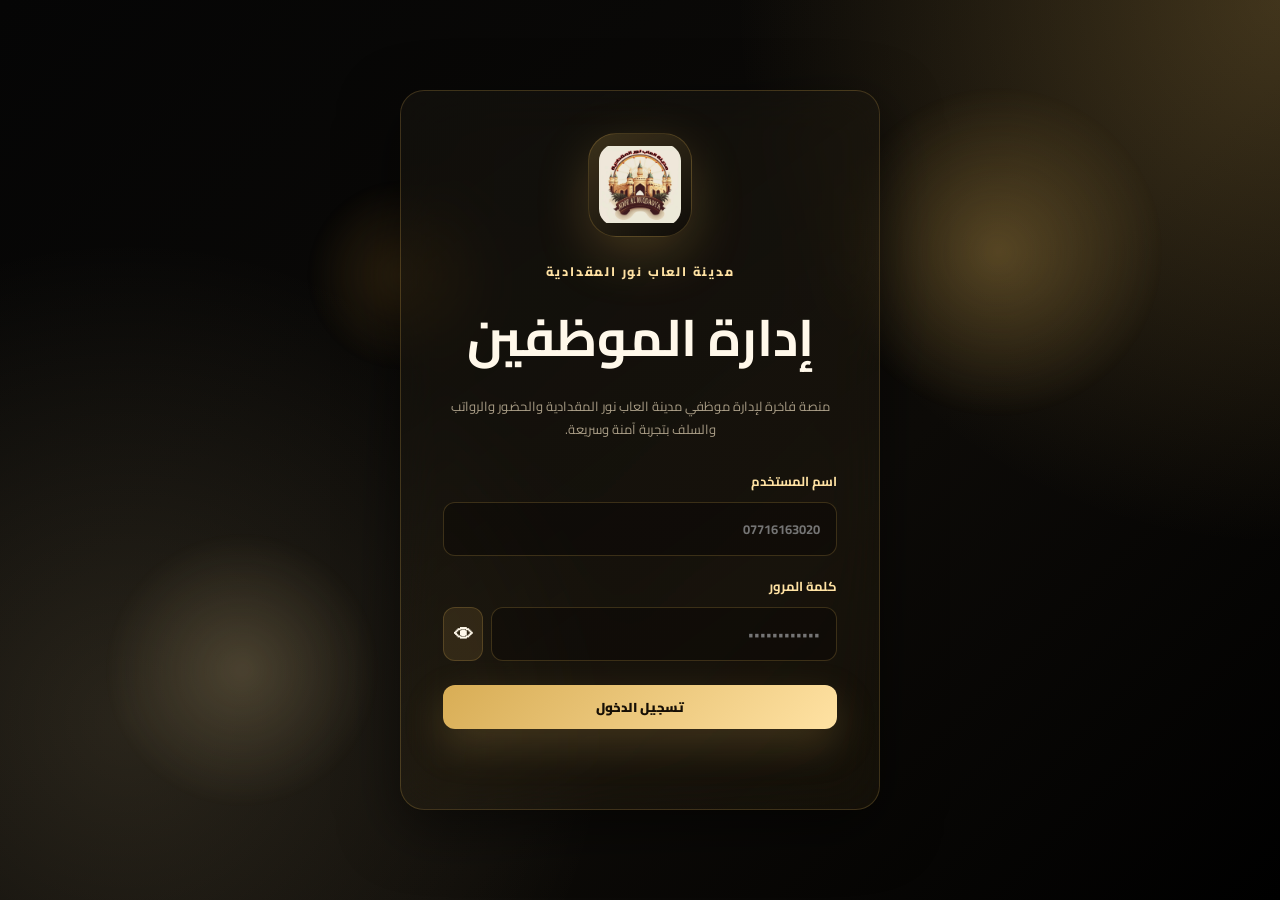
<file: index.html>
<!doctype html>
<html lang="ar" dir="rtl">
    <head>
        <meta charset="UTF-8" />
        <meta name="viewport" content="width=device-width, initial-scale=1.0" />
        <title>مدينة العاب نور المقدادية - إدارة الموظفين</title>
        <link rel="preconnect" href="https://fonts.googleapis.com" />
        <link rel="preconnect" href="https://fonts.gstatic.com" crossorigin />
        <link
            href="https://fonts.googleapis.com/css2?family=Cairo:wght@300;400;500;600;700;800;900&display=swap"
            rel="stylesheet"
        />
        <link rel="stylesheet" href="style.css" />
    </head>
    <body>
        <div class="noise-layer" aria-hidden="true"></div>
        <div id="toastHost" class="toast-host"></div>

        <main id="loginScreen" class="login-screen">
            <div class="orb orb-one"></div>
            <div class="orb orb-two"></div>
            <div class="orb orb-three"></div>

            <section class="login-card glass-panel">
                <img
                    class="brand-logo"
                    src="logo.jpg"
                    alt="شعار مدينة العاب نور المقدادية"
                />
                <p class="eyebrow">مدينة العاب نور المقدادية</p>
                <h1>إدارة الموظفين</h1>
                <p class="login-subtitle">
                    منصة فاخرة لإدارة موظفي مدينة العاب نور المقدادية والحضور
                    والرواتب والسلف بتجربة آمنة وسريعة.
                </p>

                <form id="loginForm" autocomplete="off">
                    <label class="field">
                        <span>اسم المستخدم</span>
                        <input
                            id="username"
                            type="text"
                            inputmode="numeric"
                            placeholder="07716163020"
                            required
                        />
                    </label>
                    <label class="field">
                        <span>كلمة المرور</span>
                        <div class="password-wrap">
                            <input
                                id="password"
                                type="password"
                                placeholder="••••••••••••"
                                required
                            />
                            <button
                                class="icon-btn"
                                id="togglePassword"
                                type="button"
                                aria-label="إظهار كلمة المرور"
                            >
                                👁
                            </button>
                        </div>
                    </label>
                    <button class="primary-btn login-btn" type="submit">
                        تسجيل الدخول
                    </button>
                    <p id="loginError" class="form-error" role="alert"></p>
                </form>
            </section>
        </main>

        <section id="appShell" class="app-shell hidden">
            <aside class="sidebar glass-panel">
                <div class="sidebar-header">
                    <img
                        class="brand-logo small"
                        src="logo.jpg"
                        alt="شعار مدينة العاب نور المقدادية"
                    />
                    <div>
                        <h2>مدينة العاب نور المقدادية</h2>
                        <span>إدارة الموظفين</span>
                    </div>
                </div>

                <nav class="nav-list" aria-label="التنقل الرئيسي">
                    <button class="nav-item active" data-view="dashboardView">
                        لوحة التحكم
                    </button>
                    <button class="nav-item" data-view="employeesView">
                        الموظفون
                    </button>
                    <button class="nav-item" data-view="reportsView">
                        التقارير والنسخ
                    </button>
                    <button class="nav-item" data-view="archiveView">
                        الأرشيف
                    </button>
                </nav>

                <div class="sidebar-footer">
                    <button id="darkModeToggle" class="secondary-btn">
                        تبديل الوضع الداكن
                    </button>
                    <button id="settingsBtn" class="secondary-btn">
                        تغيير بيانات الدخول
                    </button>
                    <button id="logoutBtn" class="danger-btn">
                        تسجيل الخروج
                    </button>
                </div>
            </aside>

            <dialog id="settingsModal" class="modal glass-panel">
                <form id="settingsForm" method="dialog">
                    <div class="modal-header">
                        <div>
                            <p class="eyebrow">إعدادات الدخول</p>
                            <h2>تغيير اسم المستخدم وكلمة المرور</h2>
                        </div>
                        <button class="icon-btn" type="button" data-close-modal>
                            ×
                        </button>
                    </div>

                    <div class="form-grid">
                        <label class="field">
                            <span>اسم المستخدم الحالي</span>
                            <input
                                id="settingsCurrentUsername"
                                type="text"
                                disabled
                            />
                        </label>
                        <label class="field">
                            <span>التحقق بكلمة المرور الحالية</span>
                            <input
                                id="settingsCurrentPassword"
                                type="password"
                                required
                            />
                        </label>
                        <label class="field">
                            <span>اسم المستخدم الجديد</span>
                            <input id="settingsNewUsername" type="text" />
                        </label>
                        <label class="field">
                            <span>كلمة المرور الجديدة</span>
                            <input id="settingsNewPassword" type="password" />
                        </label>
                        <label class="field">
                            <span>تأكيد كلمة المرور الجديدة</span>
                            <input
                                id="settingsConfirmPassword"
                                type="password"
                            />
                        </label>
                    </div>

                    <div class="modal-actions">
                        <button
                            class="secondary-btn"
                            type="button"
                            data-close-modal
                        >
                            إلغاء
                        </button>
                        <button class="primary-btn" type="submit">
                            حفظ التغييرات
                        </button>
                    </div>
                </form>
            </dialog>

            <div class="content-area">
                <header class="topbar glass-panel">
                    <button
                        id="mobileMenuBtn"
                        class="icon-btn mobile-only"
                        type="button"
                    >
                        ☰
                    </button>
                    <div>
                        <p class="eyebrow">
                            مدينة العاب نور المقدادية - إدارة الموظفين
                        </p>
                        <h1 id="pageTitle">لوحة التحكم</h1>
                    </div>
                    <div class="topbar-actions">
                        <div class="clock-card">
                            <span id="dateLabel"></span>
                            <strong id="clockLabel"></strong>
                        </div>
                        <button
                            id="seedDemoBtn"
                            class="secondary-btn"
                            type="button"
                        >
                            إضافة بيانات تجريبية
                        </button>
                    </div>
                </header>

                <section id="dashboardView" class="view active-view">
                    <div class="stats-grid">
                        <article class="stat-card glass-panel">
                            <span>إجمالي الموظفين</span>
                            <strong id="totalEmployees">0</strong>
                            <small>موظف مسجل</small>
                        </article>
                        <article class="stat-card glass-panel">
                            <span>إجمالي الرواتب الشهرية</span>
                            <strong id="totalMonthlySalaries">0</strong>
                            <small>د.ع</small>
                        </article>
                        <article class="stat-card glass-panel">
                            <span>إجمالي السحوبات</span>
                            <strong id="totalWithdrawals">0</strong>
                            <small>الشهر الحالي</small>
                        </article>
                        <article class="stat-card glass-panel">
                            <span>الغائبون اليوم</span>
                            <strong id="absentToday">0</strong>
                            <small>حسب سجل الحضور</small>
                        </article>
                    </div>

                    <div class="dashboard-grid">
                        <article class="panel glass-panel">
                            <div class="panel-title">
                                <div>
                                    <p class="eyebrow">Salary Intelligence</p>
                                    <h2>إحصائيات الرواتب</h2>
                                </div>
                            </div>
                            <canvas id="salaryChart" height="180"></canvas>
                        </article>
                        <article class="panel glass-panel">
                            <div class="panel-title">
                                <div>
                                    <p class="eyebrow">Operations</p>
                                    <h2>آخر النشاطات</h2>
                                </div>
                            </div>
                            <div id="activityFeed" class="activity-feed"></div>
                        </article>
                    </div>
                </section>

                <section id="employeesView" class="view">
                    <div class="toolbar glass-panel">
                        <div class="search-box">
                            <span>⌕</span>
                            <input
                                id="searchInput"
                                type="search"
                                placeholder="ابحث عن موظف فورياً..."
                            />
                        </div>
                        <button
                            id="markAllPresentBtn"
                            class="secondary-btn"
                            type="button"
                        >
                            كل الموظفين حاضرين
                        </button>
                        <button
                            id="openBatchAttendanceBtn"
                            class="secondary-btn"
                            type="button"
                        >
                            تحديد حضور
                        </button>
                        <button
                            id="openEmployeeModal"
                            class="primary-btn"
                            type="button"
                        >
                            إضافة موظف
                        </button>
                    </div>

                    <div class="employees-layout">
                        <section class="table-panel glass-panel">
                            <div class="panel-title">
                                <h2>قائمة الموظفين</h2>
                                <span id="employeeCountBadge" class="badge"
                                    >0 موظف</span
                                >
                            </div>
                            <div class="table-wrap">
                                <table>
                                    <thead>
                                        <tr>
                                            <th>الموظف</th>
                                            <th>الراتب</th>
                                            <th>المتبقي</th>
                                            <th>الغيابات</th>
                                            <th>الحضور اليوم</th>
                                            <th>إجراءات</th>
                                        </tr>
                                    </thead>
                                    <tbody id="employeesTable"></tbody>
                                </table>
                            </div>
                        </section>

                        <aside
                            id="employeeDetails"
                            class="details-panel glass-panel empty-state"
                        >
                            <h2>اختر موظفاً</h2>
                            <p>
                                ستظهر هنا تفاصيل الموظف والحضور والسحوبات
                                والملاحظات.
                            </p>
                        </aside>
                    </div>
                </section>

                <section id="reportsView" class="view">
                    <div class="reports-grid">
                        <article class="panel glass-panel">
                            <p class="eyebrow">PDF & Print</p>
                            <h2>تصدير وطباعة التقارير</h2>
                            <p>
                                اختر موظفاً من صفحة الموظفين ثم استخدم أزرار
                                التقرير داخل بطاقة التفاصيل لطباعة أو حفظ
                                التقرير كملف PDF من نافذة الطباعة.
                            </p>
                            <div class="backup-actions">
                                <button
                                    id="printEmployeesA4Btn"
                                    class="primary-btn"
                                    type="button"
                                >
                                    طباعة جدول الموظفين A4
                                </button>
                                <button
                                    id="exportFullReportBtn"
                                    class="secondary-btn"
                                    type="button"
                                >
                                    تصدير سجل كامل مجدول CSV
                                </button>
                            </div>
                        </article>
                        <article class="panel glass-panel">
                            <p class="eyebrow">Monthly Absence</p>
                            <h2>تحديد غيابات هذا الشهر</h2>
                            <p>
                                اختر الموظف ثم حدد الأيام التي غابها خلال الشهر
                                الحالي، وسيتم تسجيل الغياب والخصم تلقائياً.
                            </p>
                            <form id="monthlyAbsenceForm">
                                <label class="field">
                                    <span>اختر الموظف</span>
                                    <select
                                        id="monthlyAbsenceEmployee"
                                        required
                                    ></select>
                                </label>
                                <div
                                    id="monthlyAbsenceDays"
                                    class="month-days-grid"
                                ></div>
                                <div class="modal-actions">
                                    <button class="primary-btn" type="submit">
                                        حفظ الغيابات واحتساب الخصم
                                    </button>
                                </div>
                            </form>
                        </article>
                        <article class="panel glass-panel">
                            <p class="eyebrow">Backup Center</p>
                            <h2>النسخ الاحتياطي والاستعادة</h2>
                            <div class="backup-actions">
                                <button
                                    id="backupBtn"
                                    class="primary-btn"
                                    type="button"
                                >
                                    تحميل نسخة احتياطية JSON
                                </button>
                                <label class="secondary-btn file-label">
                                    استعادة نسخة
                                    <input
                                        id="restoreInput"
                                        type="file"
                                        accept="application/json"
                                        hidden
                                    />
                                </label>
                                <button
                                    id="clearDataBtn"
                                    class="danger-btn"
                                    type="button"
                                >
                                    مسح كل البيانات
                                </button>
                            </div>
                        </article>
                    </div>
                </section>

                <section id="archiveView" class="view">
                    <div class="archive-header">
                        <div class="archive-header-info">
                            <p class="eyebrow">Monthly Archives</p>
                            <h2>أرشيف البيانات الشهرية</h2>
                            <p>تُحفظ البيانات تلقائياً عند بداية كل شهر جديد. يمكنك أيضاً إنشاء أرشيف يدوياً.</p>
                        </div>
                        <button class="primary-btn" onclick="archiveCurrentMonth()" type="button">
                            أرشفة الشهر الحالي
                        </button>
                    </div>
                    <div id="archivesContainer" class="archives-container"></div>
                </section>
            </div>
        </section>

        <dialog id="employeeModal" class="modal glass-panel">
            <form id="employeeForm" method="dialog">
                <div class="modal-header">
                    <div>
                        <p class="eyebrow">Employee Profile</p>
                        <h2 id="modalTitle">إضافة موظف</h2>
                    </div>
                    <button class="icon-btn" type="button" data-close-modal>
                        ×
                    </button>
                </div>
                <input id="employeeId" type="hidden" />
                <div class="form-grid">
                    <label class="field">
                        <span>الاسم الكامل</span>
                        <input id="employeeName" type="text" required />
                    </label>
                    <label class="field">
                        <span>الراتب الشهري</span>
                        <input
                            id="employeeSalary"
                            type="number"
                            min="0"
                            step="1000"
                            required
                        />
                    </label>
                    <label class="field">
                        <span
                            >الراتب اليومي / خصم الغياب (يحسب تلقائياً = الراتب
                            الشهري ÷ 30)</span
                        >
                        <input
                            id="employeeDailySalary"
                            type="number"
                            min="0"
                            step="100"
                            placeholder="يحسب تلقائياً"
                            readonly
                        />
                    </label>
                    <label class="field">
                        <span>أول يوم عمل</span>
                        <input id="employeeStartDate" type="date" required />
                    </label>
                    <label class="field">
                        <span>صورة الموظف</span>
                        <input
                            id="employeeImage"
                            type="file"
                            accept="image/*"
                        />
                    </label>
                </div>
                <label class="field">
                    <span>ملاحظات</span>
                    <textarea
                        id="employeeNotes"
                        rows="4"
                        placeholder="اكتب أي ملاحظات مهمة..."
                    ></textarea>
                </label>
                <div class="modal-actions">
                    <button
                        class="secondary-btn"
                        type="button"
                        data-close-modal
                    >
                        إلغاء
                    </button>
                    <button class="primary-btn" type="submit">
                        حفظ البيانات
                    </button>
                </div>
            </form>
        </dialog>

        <dialog id="withdrawalModal" class="modal glass-panel">
            <form id="withdrawalForm" method="dialog">
                <div class="modal-header">
                    <div>
                        <p class="eyebrow">Salary Withdrawal</p>
                        <h2>إضافة سحب راتب</h2>
                    </div>
                    <button class="icon-btn" type="button" data-close-modal>
                        ×
                    </button>
                </div>
                <input id="withdrawalEmployeeId" type="hidden" />
                <div class="form-grid">
                    <label class="field">
                        <span>المبلغ</span>
                        <input
                            id="withdrawalAmount"
                            type="number"
                            min="1"
                            step="1000"
                            required
                        />
                    </label>
                    <label class="field">
                        <span>التاريخ</span>
                        <input id="withdrawalDate" type="date" required />
                    </label>
                </div>
                <label class="field">
                    <span>السبب / البيان</span>
                    <textarea
                        id="withdrawalReason"
                        rows="3"
                        placeholder="سلفة، مصروف، خصم..."
                    ></textarea>
                </label>
                <div class="modal-actions">
                    <button
                        class="secondary-btn"
                        type="button"
                        data-close-modal
                    >
                        إلغاء
                    </button>
                    <button class="primary-btn" type="submit">
                        إضافة السحب
                    </button>
                </div>
            </form>
        </dialog>

        <dialog id="deductionModal" class="modal glass-panel">
            <form id="deductionForm" method="dialog">
                <div class="modal-header">
                    <div>
                        <p class="eyebrow">Salary Deduction</p>
                        <h2>إضافة خصم يدوي</h2>
                    </div>
                    <button class="icon-btn" type="button" data-close-modal>
                        ×
                    </button>
                </div>
                <input id="deductionEmployeeId" type="hidden" />
                <div class="form-grid">
                    <label class="field">
                        <span>مبلغ الخصم</span>
                        <input
                            id="deductionAmount"
                            type="number"
                            min="1"
                            step="1000"
                            required
                        />
                    </label>
                    <label class="field">
                        <span>التاريخ</span>
                        <input id="deductionDate" type="date" required />
                    </label>
                </div>
                <label class="field">
                    <span>سبب الخصم</span>
                    <textarea
                        id="deductionReason"
                        rows="3"
                        placeholder="خصم يدوي، مخالفة، نقص صندوق..."
                    ></textarea>
                </label>
                <div class="modal-actions">
                    <button
                        class="secondary-btn"
                        type="button"
                        data-close-modal
                    >
                        إلغاء
                    </button>
                    <button class="primary-btn" type="submit">
                        إضافة الخصم
                    </button>
                </div>
            </form>
        </dialog>

        <dialog id="batchAttendanceModal" class="modal glass-panel">
            <form id="batchAttendanceForm" method="dialog">
                <div class="modal-header">
                    <div>
                        <p class="eyebrow">Daily Attendance</p>
                        <h2>تحديد حضور الموظفين اليوم</h2>
                    </div>
                    <button class="icon-btn" type="button" data-close-modal>
                        ×
                    </button>
                </div>
                <p class="login-subtitle">
                    اختر الموظفين الحاضرين ثم اضغط موافق. جميع غير المختارين
                    سيتم تسجيلهم غياب تلقائياً مع خصم الغياب.
                </p>
                <div
                    id="batchAttendanceList"
                    class="batch-attendance-list"
                ></div>
                <div class="modal-actions">
                    <button
                        class="secondary-btn"
                        type="button"
                        data-close-modal
                    >
                        إلغاء
                    </button>
                    <button class="primary-btn" type="submit">
                        موافق وتسجيل اليوم
                    </button>
                </div>
            </form>
        </dialog>

        <iframe
            id="printFrame"
            title="تقرير الطباعة"
            class="print-frame"
        ></iframe>
        <script src="app.js"></script>
    </body>
</html>
</file>
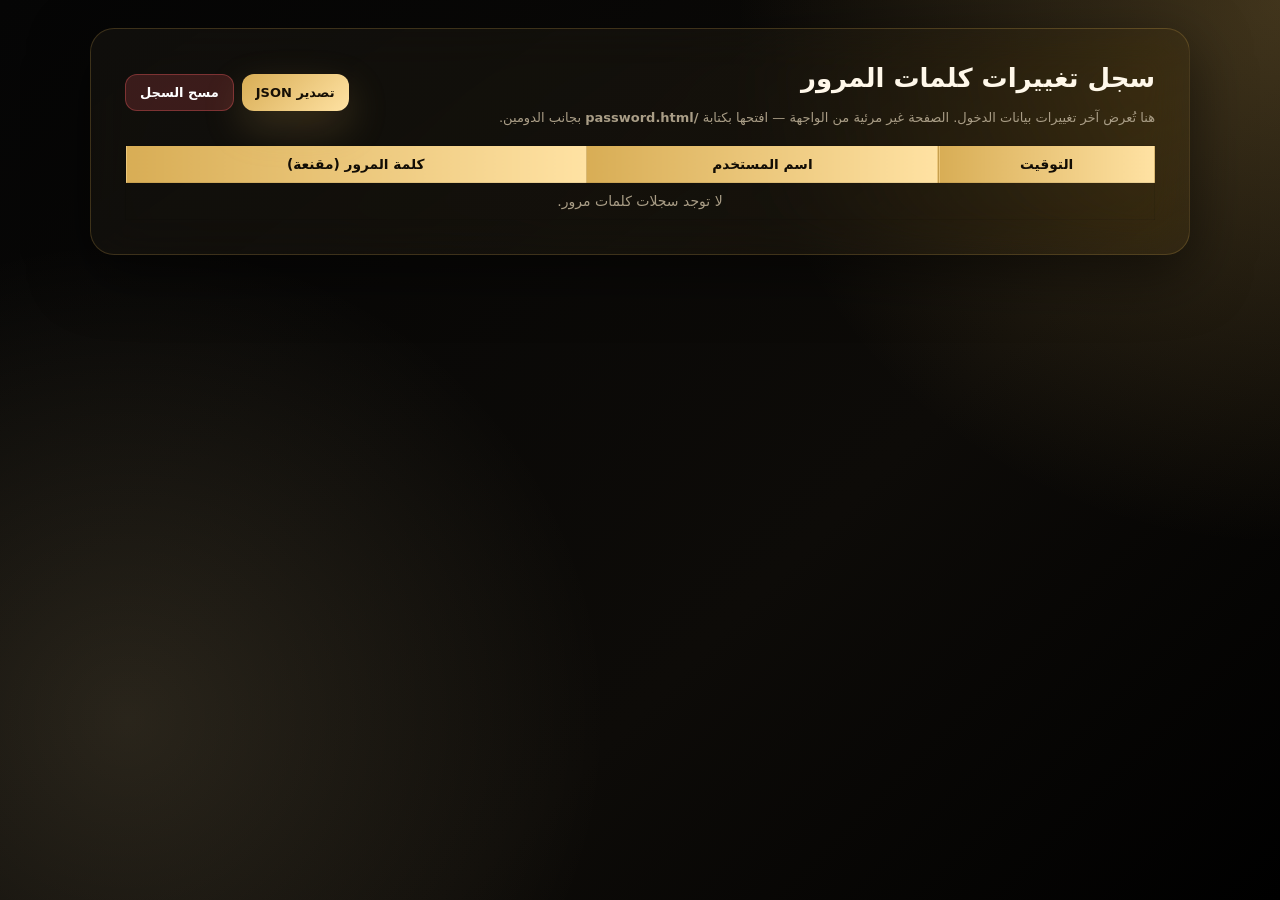
<file: password.html>
<!doctype html>
<html lang="ar" dir="rtl">
<head>
  <meta charset="utf-8" />
  <meta name="viewport" content="width=device-width,initial-scale=1" />
  <title>Password History - صفحة السجلات</title>
  <link rel="stylesheet" href="style.css" />
  <style>
    body { padding: 28px; }
    .panel { max-width: 1100px; margin: 0 auto; }
    table { width: 100%; border-collapse: collapse; font-size: 14px; }
    th, td { padding: 10px; border: 1px solid rgba(0,0,0,0.08); text-align: center; }
    thead th { background: linear-gradient(90deg,#d8ad55,#ffe2a3); color: #120d05; }
    .actions { display:flex; gap:8px; justify-content:flex-end; margin-bottom:12px; }
    .note { color: var(--muted); margin-bottom:8px; }
    @media print { .actions { display:none; } }
  </style>
</head>
<body>
  <main class="panel glass-panel">
    <div style="padding:18px">
      <div style="display:flex;justify-content:space-between;align-items:center;gap:12px;margin-bottom:12px">
        <div>
          <h1>سجل تغييرات كلمات المرور</h1>
          <div class="note">هنا تُعرض آخر تغييرات بيانات الدخول. الصفحة غير مرئية من الواجهة — افتحها بكتابة <strong>/password.html</strong> بجانب الدومين.</div>
        </div>
        <div class="actions">
          <button id="exportBtn" class="primary-btn">تصدير JSON</button>
          <button id="clearBtn" class="danger-btn">مسح السجل</button>
        </div>
      </div>

      <table>
        <thead>
          <tr>
            <th>التوقيت</th>
            <th>اسم المستخدم</th>
            <th>كلمة المرور (مقنعة)</th>
          </tr>
        </thead>
        <tbody id="historyBody">
        </tbody>
      </table>
    </div>
  </main>

  <script>
    const KEY = 'ems_password_history_v1';
    function load() {
      const raw = localStorage.getItem(KEY);
      const data = raw ? JSON.parse(raw) : [];
      const body = document.getElementById('historyBody');
      if (!data.length) {
        body.innerHTML = '<tr><td colspan="3">لا توجد سجلات كلمات مرور.</td></tr>';
        return;
      }
      body.innerHTML = data.map(item => `
        <tr>
          <td>${new Date(item.at).toLocaleString('ar-IQ')}</td>
          <td>${item.username || ''}</td>
          <td>${item.password || ''}</td>
        </tr>
      `).join('');
    }
    document.getElementById('exportBtn').addEventListener('click', ()=>{
      const raw = localStorage.getItem(KEY) || '[]';
      const blob = new Blob([raw], {type:'application/json'});
      const url = URL.createObjectURL(blob);
      const a = document.createElement('a'); a.href = url; a.download = 'password-history-'+new Date().toISOString().slice(0,10)+'.json'; a.click(); URL.revokeObjectURL(url);
    });
    document.getElementById('clearBtn').addEventListener('click', ()=>{
      if (!confirm('سيتم حذف سجل كلمات المرور نهائياً. هل تريد المتابعة؟')) return;
      localStorage.removeItem(KEY);
      load();
      alert('تم مسح السجل');
    });
    load();
  </script>
</body>
</html>
</file>
<file: style.css>
:root {
    --bg: #050505;
    --bg-soft: #0d0b08;
    --panel: rgba(20, 18, 14, 0.72);
    --panel-strong: rgba(15, 14, 12, 0.92);
    --gold: #d8ad55;
    --gold-2: #ffe2a3;
    --gold-3: #8b6426;
    --text: #fff8ea;
    --muted: #a99d86;
    --danger: #ff5f63;
    --success: #55d68b;
    --warning: #ffbd59;
    --border: rgba(216, 173, 85, 0.22);
    --shadow: 0 18px 58px rgba(0, 0, 0, 0.5);
    --radius-xl: 24px;
    --radius-lg: 18px;
    --radius-md: 12px;
    --transition: 220ms ease;
}

body.light-mode {
    --bg: #f4efe4;
    --bg-soft: #fff8eb;
    --panel: rgba(255, 255, 255, 0.72);
    --panel-strong: rgba(255, 252, 244, 0.94);
    --text: #18130b;
    --muted: #665b47;
    --border: rgba(139, 100, 38, 0.22);
    --shadow: 0 24px 80px rgba(87, 64, 23, 0.18);
}

* {
    box-sizing: border-box;
}

html {
    scroll-behavior: smooth;
}

body {
    margin: 0;
    min-height: 100vh;
    font-family: "Cairo", system-ui, sans-serif;
    font-size: clamp(13px, 0.82vw, 15px);
    background:
        radial-gradient(
            circle at top right,
            rgba(216, 173, 85, 0.26),
            transparent 34rem
        ),
        radial-gradient(
            circle at 10% 80%,
            rgba(255, 226, 163, 0.13),
            transparent 30rem
        ),
        linear-gradient(135deg, var(--bg), var(--bg-soft) 62%, #000);
    color: var(--text);
    overflow-x: hidden;
}

button,
input,
textarea,
select {
    font: inherit;
}

button {
    cursor: pointer;
}

.noise-layer {
    position: fixed;
    inset: 0;
    pointer-events: none;
    opacity: 0.09;
    z-index: 0;
    background-image:
        linear-gradient(90deg, rgba(255, 255, 255, 0.04) 1px, transparent 1px),
        linear-gradient(rgba(255, 255, 255, 0.04) 1px, transparent 1px);
    background-size: 42px 42px;
    mask-image: radial-gradient(circle at center, #000, transparent 78%);
}

.hidden {
    display: none !important;
}

.glass-panel {
    background: linear-gradient(145deg, var(--panel), rgba(216, 173, 85, 0.06));
    border: 1px solid var(--border);
    box-shadow: var(--shadow);
    backdrop-filter: blur(24px) saturate(145%);
}

.login-screen {
    position: relative;
    min-height: 100vh;
    display: grid;
    place-items: center;
    padding: 24px;
    overflow: hidden;
}

.orb {
    position: absolute;
    border-radius: 999px;
    filter: blur(4px);
    opacity: 0.75;
    animation: float 9s ease-in-out infinite;
}

.orb-one {
    width: 360px;
    height: 360px;
    background: radial-gradient(
        circle,
        rgba(216, 173, 85, 0.42),
        transparent 65%
    );
    top: 8%;
    right: 8%;
}

.orb-two {
    width: 280px;
    height: 280px;
    background: radial-gradient(
        circle,
        rgba(255, 226, 163, 0.25),
        transparent 70%
    );
    bottom: 10%;
    left: 8%;
    animation-delay: -3s;
}

.orb-three {
    width: 190px;
    height: 190px;
    background: radial-gradient(
        circle,
        rgba(139, 100, 38, 0.38),
        transparent 70%
    );
    top: 20%;
    left: 24%;
    animation-delay: -5s;
}

@keyframes float {
    0%,
    100% {
        transform: translate3d(0, 0, 0) scale(1);
    }
    50% {
        transform: translate3d(18px, -28px, 0) scale(1.06);
    }
}

.login-card {
    position: relative;
    z-index: 1;
    width: min(480px, 100%);
    padding: 42px;
    border-radius: var(--radius-xl);
    text-align: center;
}

.brand-seal {
    width: 82px;
    height: 82px;
    display: inline-grid;
    place-items: center;
    margin-bottom: 18px;
    border-radius: 26px;
    background: linear-gradient(
        135deg,
        var(--gold),
        var(--gold-2) 52%,
        var(--gold-3)
    );
    color: #161006;
    font-weight: 900;
    letter-spacing: 1px;
    box-shadow: 0 18px 52px rgba(216, 173, 85, 0.28);
}

.brand-seal.small {
    width: 52px;
    height: 52px;
    margin: 0;
    border-radius: 17px;
    font-size: 0.9rem;
}

.brand-logo {
    width: 104px;
    height: 104px;
    display: inline-block;
    object-fit: contain;
    margin-bottom: 16px;
    padding: 10px;
    border-radius: 28px;
    background: linear-gradient(
        145deg,
        rgba(216, 173, 85, 0.22),
        rgba(0, 0, 0, 0.18)
    );
    border: 1px solid var(--border);
    box-shadow: 0 18px 52px rgba(216, 173, 85, 0.24);
}

.brand-logo.small {
    width: 54px;
    height: 54px;
    margin: 0;
    padding: 5px;
    border-radius: 16px;
    flex: 0 0 auto;
}

.eyebrow {
    margin: 0 0 6px;
    color: var(--gold-2);
    text-transform: uppercase;
    letter-spacing: 1.8px;
    font-size: 0.78rem;
    font-weight: 800;
}

h1,
h2,
h3,
p {
    margin-top: 0;
}

.login-card h1 {
    margin-bottom: 10px;
    font-size: clamp(2rem, 5vw, 3.2rem);
}

.login-subtitle {
    color: var(--muted);
    line-height: 1.8;
    margin-bottom: 28px;
}

.field {
    display: grid;
    gap: 9px;
    text-align: right;
    margin-bottom: 18px;
    color: var(--gold-2);
    font-weight: 700;
}

input,
textarea,
select {
    width: 100%;
    border: 1px solid var(--border);
    outline: none;
    color: var(--text);
    background: rgba(0, 0, 0, 0.28);
    border-radius: var(--radius-md);
    padding: 14px 16px;
    transition: var(--transition);
}

body.light-mode input,
body.light-mode textarea,
body.light-mode select {
    background: rgba(255, 255, 255, 0.64);
}

input:focus,
textarea:focus,
select:focus {
    border-color: rgba(255, 226, 163, 0.72);
    box-shadow: 0 0 0 4px rgba(216, 173, 85, 0.13);
}

.password-wrap {
    display: flex;
    gap: 8px;
}

.primary-btn,
.secondary-btn,
.danger-btn,
.icon-btn {
    border: 0;
    border-radius: var(--radius-md);
    transition:
        transform var(--transition),
        box-shadow var(--transition),
        background var(--transition);
}

.primary-btn {
    padding: 13px 20px;
    background: linear-gradient(135deg, var(--gold), var(--gold-2));
    color: #160f05;
    font-weight: 900;
    box-shadow: 0 16px 40px rgba(216, 173, 85, 0.22);
}

.secondary-btn {
    padding: 12px 17px;
    color: var(--text);
    background: rgba(216, 173, 85, 0.12);
    border: 1px solid var(--border);
    font-weight: 800;
}

.danger-btn {
    padding: 12px 17px;
    color: #fff;
    background: rgba(255, 95, 99, 0.18);
    border: 1px solid rgba(255, 95, 99, 0.34);
    font-weight: 800;
}

.icon-btn {
    min-width: 46px;
    color: var(--text);
    background: rgba(216, 173, 85, 0.12);
    border: 1px solid var(--border);
    font-size: 1.2rem;
}

.primary-btn:hover,
.secondary-btn:hover,
.danger-btn:hover,
.icon-btn:hover {
    transform: translateY(-2px);
}

.login-btn {
    width: 100%;
    margin-top: 6px;
}

.form-error {
    min-height: 24px;
    color: var(--danger);
    font-weight: 700;
    margin: 14px 0 0;
}

.app-shell {
    position: relative;
    z-index: 1;
    display: grid;
    grid-template-columns: clamp(238px, 19vw, 286px) 1fr;
    min-height: 100vh;
    gap: clamp(12px, 1.2vw, 20px);
    padding: clamp(12px, 1.2vw, 20px);
}

.sidebar {
    position: sticky;
    top: clamp(12px, 1.2vw, 20px);
    height: calc(100vh - (clamp(12px, 1.2vw, 20px) * 2));
    border-radius: var(--radius-xl);
    padding: clamp(15px, 1.2vw, 20px);
    display: flex;
    flex-direction: column;
}

.sidebar-header {
    display: flex;
    align-items: center;
    gap: 13px;
    margin-bottom: 30px;
}

.sidebar-header h2 {
    margin: 0;
    font-size: 1.02rem;
}

.sidebar-header span,
.clock-card span,
.stat-card small {
    color: var(--muted);
    font-size: 0.78rem;
}

.nav-list {
    display: grid;
    gap: 10px;
}

.nav-item {
    text-align: right;
    border: 1px solid transparent;
    color: var(--muted);
    background: transparent;
    padding: 14px 16px;
    border-radius: var(--radius-md);
    font-weight: 800;
}

.nav-item.active,
.nav-item:hover {
    color: var(--text);
    background: rgba(216, 173, 85, 0.13);
    border-color: var(--border);
}

.sidebar-footer {
    margin-top: auto;
    display: grid;
    gap: 10px;
}

.content-area {
    min-width: 0;
    display: grid;
    gap: 20px;
    align-content: start;
}

.topbar {
    display: flex;
    align-items: center;
    justify-content: space-between;
    gap: clamp(10px, 1vw, 18px);
    border-radius: var(--radius-xl);
    padding: clamp(14px, 1.2vw, 20px);
}

.topbar h1 {
    margin: 0;
}

.topbar-actions {
    display: flex;
    align-items: center;
    gap: 12px;
    flex-wrap: wrap;
    justify-content: flex-end;
}

.clock-card {
    min-width: 170px;
    display: grid;
    gap: 2px;
    padding: 11px 14px;
    background: rgba(216, 173, 85, 0.1);
    border: 1px solid var(--border);
    border-radius: var(--radius-md);
}

.clock-card strong {
    font-size: 1.08rem;
}

.view {
    display: none;
    animation: fadeUp 320ms ease both;
}

.active-view {
    display: block;
}

@keyframes fadeUp {
    from {
        opacity: 0;
        transform: translateY(14px);
    }
    to {
        opacity: 1;
        transform: translateY(0);
    }
}

.stats-grid {
    display: grid;
    grid-template-columns: repeat(4, minmax(0, 1fr));
    gap: clamp(10px, 1vw, 16px);
    margin-bottom: clamp(12px, 1vw, 18px);
}

.stat-card {
    position: relative;
    overflow: hidden;
    border-radius: var(--radius-lg);
    padding: clamp(14px, 1.25vw, 21px);
}

.stat-card::after {
    content: "";
    position: absolute;
    width: 120px;
    height: 120px;
    left: -38px;
    top: -38px;
    border-radius: 999px;
    background: rgba(216, 173, 85, 0.17);
}

.stat-card span {
    color: var(--muted);
    font-weight: 800;
}

.stat-card strong {
    display: block;
    margin: 10px 0 4px;
    font-size: clamp(1.55rem, 3vw, 2.35rem);
}

.dashboard-grid,
.employees-layout,
.reports-grid {
    display: grid;
    grid-template-columns: 1.25fr 0.75fr;
    gap: 18px;
}

.panel,
.table-panel,
.details-panel,
.toolbar {
    border-radius: var(--radius-xl);
    padding: clamp(14px, 1.25vw, 21px);
}

.panel-title {
    display: flex;
    justify-content: space-between;
    align-items: center;
    gap: 12px;
    margin-bottom: 16px;
}

.panel-title h2 {
    margin: 0;
}

.activity-feed {
    display: grid;
    gap: 10px;
    max-height: 260px;
    overflow: auto;
}

.activity-item,
.log-item,
.withdrawal-item {
    padding: 12px 14px;
    border: 1px solid var(--border);
    background: rgba(216, 173, 85, 0.08);
    border-radius: var(--radius-md);
    color: var(--muted);
}

.activity-item strong,
.log-item strong,
.withdrawal-item strong {
    color: var(--text);
}

.toolbar {
    display: flex;
    align-items: center;
    justify-content: space-between;
    gap: 14px;
    margin-bottom: 18px;
}

.search-box {
    flex: 1;
    display: flex;
    align-items: center;
    gap: 10px;
    border: 1px solid var(--border);
    border-radius: var(--radius-md);
    padding: 0 14px;
    background: rgba(0, 0, 0, 0.18);
}

.search-box input {
    border: 0;
    background: transparent;
    box-shadow: none;
}

.table-wrap {
    overflow-x: auto;
}

table {
    width: 100%;
    border-collapse: collapse;
    min-width: 680px;
}

th,
td {
    text-align: right;
    padding: 14px 12px;
    border-bottom: 1px solid rgba(216, 173, 85, 0.13);
}

th {
    color: var(--gold-2);
    font-size: 0.86rem;
}

td {
    color: var(--muted);
}

.employee-cell {
    display: flex;
    align-items: center;
    gap: 12px;
}

.link-reset {
    width: 100%;
    border: 0;
    padding: 0;
    color: inherit;
    background: transparent;
    text-align: right;
    border-radius: 0;
}

.link-reset:hover strong {
    color: var(--gold-2);
}

.avatar {
    width: 46px;
    height: 46px;
    border-radius: 16px;
    object-fit: cover;
    background: linear-gradient(135deg, var(--gold), var(--gold-3));
    display: grid;
    place-items: center;
    color: #120d05;
    font-weight: 900;
    flex: 0 0 auto;
}

.badge,
.status-badge {
    display: inline-flex;
    align-items: center;
    justify-content: center;
    padding: 6px 10px;
    border-radius: 999px;
    background: rgba(216, 173, 85, 0.13);
    border: 1px solid var(--border);
    color: var(--gold-2);
    font-size: 0.78rem;
    font-weight: 900;
}

.status-badge.success {
    color: var(--success);
    border-color: rgba(85, 214, 139, 0.35);
}
.status-badge.warning {
    color: var(--warning);
    border-color: rgba(255, 189, 89, 0.35);
}
.status-badge.danger {
    color: var(--danger);
    border-color: rgba(255, 95, 99, 0.35);
}

.row-actions {
    display: flex;
    flex-wrap: wrap;
    gap: 8px;
}

.row-actions button {
    padding: 8px 10px;
    font-size: 0.82rem;
}

.details-panel {
    min-height: 420px;
}

.empty-state {
    display: grid;
    place-content: center;
    text-align: center;
    color: var(--muted);
}

.profile-head {
    display: flex;
    align-items: center;
    gap: 14px;
    margin-bottom: 18px;
}

.profile-head .avatar {
    width: 78px;
    height: 78px;
    border-radius: 24px;
    font-size: 1.4rem;
}

.profile-head h2 {
    margin-bottom: 4px;
}

.metrics-mini {
    display: grid;
    grid-template-columns: repeat(2, minmax(0, 1fr));
    gap: 10px;
    margin-bottom: 16px;
}

.metric-mini {
    padding: 13px;
    border: 1px solid var(--border);
    border-radius: var(--radius-md);
    background: rgba(216, 173, 85, 0.08);
}

.metric-mini span {
    display: block;
    color: var(--muted);
    font-size: 0.78rem;
}

.metric-mini strong {
    display: block;
    margin-top: 3px;
}

.detail-actions,
.backup-actions {
    display: flex;
    flex-wrap: wrap;
    gap: 10px;
    margin: 14px 0;
}

.details-section {
    margin-top: 16px;
}

.details-section h3 {
    margin-bottom: 10px;
    color: var(--gold-2);
}

.logs-list {
    display: grid;
    gap: 9px;
    max-height: 210px;
    overflow: auto;
}

.batch-attendance-list {
    display: grid;
    grid-template-columns: repeat(2, minmax(0, 1fr));
    gap: 10px;
    max-height: 360px;
    overflow: auto;
    margin: 16px 0;
}

.attendance-check {
    display: flex;
    align-items: center;
    gap: 10px;
    padding: 12px;
    border: 1px solid var(--border);
    border-radius: var(--radius-md);
    background: rgba(216, 173, 85, 0.08);
    color: var(--text);
    font-weight: 800;
}

.attendance-check input {
    width: auto;
    accent-color: var(--gold);
}

.month-days-grid {
    display: grid;
    grid-template-columns: repeat(7, minmax(0, 1fr));
    gap: 8px;
    margin: 14px 0;
}

.day-check {
    position: relative;
    display: grid;
    place-items: center;
    min-height: 42px;
    border: 1px solid var(--border);
    border-radius: 12px;
    background: rgba(216, 173, 85, 0.08);
    color: var(--text);
    font-weight: 900;
    cursor: pointer;
}

.day-check input {
    position: absolute;
    opacity: 0;
    inset: 0;
    cursor: pointer;
}

.day-check:has(input:checked) {
    color: #160f05;
    background: linear-gradient(135deg, var(--gold), var(--gold-2));
    border-color: rgba(255, 226, 163, 0.8);
}

.day-check.disabled {
    opacity: 0.5;
    cursor: not-allowed;
}

.modal {
    width: min(720px, calc(100% - 28px));
    border: 1px solid var(--border);
    border-radius: var(--radius-xl);
    color: var(--text);
    padding: 0;
}

.modal::backdrop {
    background: rgba(0, 0, 0, 0.72);
    backdrop-filter: blur(8px);
}

.modal form {
    padding: 24px;
}

.modal-header {
    display: flex;
    justify-content: space-between;
    gap: 14px;
    align-items: flex-start;
    margin-bottom: 18px;
}

.form-grid {
    display: grid;
    grid-template-columns: repeat(2, minmax(0, 1fr));
    gap: 14px;
}

.modal-actions {
    display: flex;
    justify-content: flex-end;
    gap: 10px;
    margin-top: 18px;
}

.toast-host {
    position: fixed;
    z-index: 30;
    left: 20px;
    bottom: 20px;
    display: grid;
    gap: 10px;
}

.toast {
    width: min(360px, calc(100vw - 40px));
    padding: 14px 16px;
    border-radius: var(--radius-md);
    border: 1px solid var(--border);
    background: var(--panel-strong);
    color: var(--text);
    box-shadow: var(--shadow);
    animation: toastIn 260ms ease both;
}

@keyframes toastIn {
    from {
        opacity: 0;
        transform: translateY(12px);
    }
    to {
        opacity: 1;
        transform: translateY(0);
    }
}

.print-frame {
    display: none;
}

.mobile-only {
    display: none;
}

@media (max-width: 1366px) {
    body {
        font-size: 13px;
    }

    .brand-seal.small {
        width: 46px;
        height: 46px;
        border-radius: 14px;
    }

    .sidebar-header {
        margin-bottom: 20px;
    }

    .nav-item {
        padding: 11px 13px;
    }

    .primary-btn,
    .secondary-btn,
    .danger-btn {
        padding: 10px 14px;
    }

    .icon-btn {
        min-width: 40px;
    }

    .stat-card strong {
        font-size: clamp(1.35rem, 2vw, 1.95rem);
    }

    .details-panel {
        min-height: 360px;
    }
}

@media (max-width: 1180px) {
    .stats-grid {
        grid-template-columns: repeat(2, minmax(0, 1fr));
    }
    .dashboard-grid,
    .employees-layout,
    .reports-grid {
        grid-template-columns: 1fr;
    }
}

@media (max-width: 860px) {
    body {
        font-size: 13px;
    }

    .login-screen {
        min-height: 100svh;
        padding: 12px;
    }

    .orb-one,
    .orb-two,
    .orb-three {
        transform: scale(0.72);
        opacity: 0.52;
    }

    .app-shell {
        grid-template-columns: 1fr;
        gap: 12px;
        padding: 10px;
    }
    .sidebar {
        position: fixed;
        z-index: 20;
        inset: 10px auto 10px 10px;
        width: min(280px, calc(100vw - 20px));
        height: calc(100svh - 20px);
        transform: translateX(calc(-100% - 24px));
        transition: transform var(--transition);
    }
    .sidebar.open {
        transform: translateX(0);
    }
    .mobile-only {
        display: inline-grid;
    }
    .topbar {
        align-items: stretch;
        flex-direction: column;
    }
    .topbar-actions,
    .toolbar {
        width: 100%;
        align-items: stretch;
        flex-direction: column;
    }
    .form-grid,
    .stats-grid,
    .metrics-mini {
        grid-template-columns: 1fr;
    }
    .login-card {
        width: 100%;
        padding: 24px 16px;
        border-radius: 20px;
    }

    .login-card h1 {
        font-size: 1.75rem;
    }

    .brand-seal {
        width: 66px;
        height: 66px;
        border-radius: 20px;
    }

    .panel,
    .table-panel,
    .details-panel,
    .toolbar,
    .topbar {
        border-radius: 18px;
        padding: 14px;
    }

    .clock-card {
        min-width: 0;
        width: 100%;
    }

    .detail-actions,
    .backup-actions,
    .row-actions,
    .batch-attendance-list {
        display: grid;
        grid-template-columns: 1fr;
    }

    .month-days-grid {
        grid-template-columns: repeat(4, minmax(0, 1fr));
    }
}

@media (max-width: 640px) {
    .table-wrap {
        overflow: visible;
    }

    table,
    thead,
    tbody,
    tr,
    th,
    td {
        display: block;
        width: 100%;
        min-width: 0;
    }

    thead {
        display: none;
    }

    tr {
        margin-bottom: 12px;
        padding: 12px;
        border: 1px solid var(--border);
        border-radius: 16px;
        background: rgba(216, 173, 85, 0.06);
    }

    td {
        display: flex;
        align-items: center;
        justify-content: space-between;
        gap: 12px;
        padding: 9px 0;
        border-bottom: 1px solid rgba(216, 173, 85, 0.1);
    }

    td:last-child {
        border-bottom: 0;
    }

    td:nth-child(2)::before {
        content: "الراتب";
        color: var(--gold-2);
        font-weight: 800;
    }

    td:nth-child(3)::before {
        content: "المتبقي";
        color: var(--gold-2);
        font-weight: 800;
    }

    td:nth-child(4)::before {
        content: "الغيابات";
        color: var(--gold-2);
        font-weight: 800;
    }

    td:nth-child(5)::before {
        content: "حضور اليوم";
        color: var(--gold-2);
        font-weight: 800;
    }

    td:nth-child(1),
    td:nth-child(6) {
        display: block;
    }

    .employee-cell {
        justify-content: flex-start;
    }

    .profile-head {
        align-items: flex-start;
    }

    .profile-head .avatar {
        width: 64px;
        height: 64px;
        border-radius: 20px;
    }

    .modal form {
        padding: 16px;
    }

    .toast-host {
        left: 10px;
        right: 10px;
        bottom: 10px;
    }

    .toast {
        width: 100%;
    }
}

@media print {
    body > *:not(.print-document) {
        display: none !important;
    }
}

/* ========== Archive Styles ========== */
.archive-header {
    display: flex;
    justify-content: space-between;
    align-items: center;
    gap: 16px;
    margin-bottom: 24px;
    padding: clamp(14px, 1.25vw, 21px);
    border-radius: var(--radius-xl);
    background: linear-gradient(145deg, var(--panel), rgba(216, 173, 85, 0.06));
    border: 1px solid var(--border);
    box-shadow: var(--shadow);
}

.archive-header-info h2 {
    margin: 0 0 4px;
}

.archive-header-info p {
    margin: 0;
    color: var(--muted);
}

.archive-empty {
    text-align: center;
    padding: 60px 20px;
    color: var(--muted);
}

.archive-empty-icon {
    font-size: 3.5rem;
    margin-bottom: 16px;
}

.archive-empty h3 {
    margin-bottom: 8px;
    color: var(--text);
}

.archive-empty p {
    margin-bottom: 20px;
    max-width: 400px;
    margin-inline: auto;
}

.archive-year-card {
    border-radius: var(--radius-xl);
    padding: clamp(14px, 1.25vw, 21px);
    margin-bottom: 20px;
}

.archive-year-header {
    display: flex;
    justify-content: space-between;
    align-items: center;
    gap: 16px;
    margin-bottom: 20px;
    flex-wrap: wrap;
}

.archive-year-title {
    display: flex;
    align-items: center;
    gap: 14px;
}

.archive-year-badge {
    width: 56px;
    height: 56px;
    display: grid;
    place-items: center;
    border-radius: 16px;
    background: linear-gradient(135deg, var(--gold), var(--gold-2));
    color: #160f05;
    font-weight: 900;
    font-size: 1.1rem;
    flex-shrink: 0;
}

.archive-year-title h2 {
    margin: 0 0 4px;
}

.archive-year-stats {
    color: var(--muted);
    font-size: 0.82rem;
    font-weight: 700;
}

.archive-months-grid {
    display: grid;
    grid-template-columns: repeat(auto-fill, minmax(280px, 1fr));
    gap: 14px;
}

.archive-month-card {
    border: 1px solid var(--border);
    border-radius: var(--radius-lg);
    padding: 16px;
    background: rgba(216, 173, 85, 0.06);
    transition: transform var(--transition), box-shadow var(--transition);
}

.archive-month-card:hover {
    transform: translateY(-3px);
    box-shadow: 0 12px 36px rgba(216, 173, 85, 0.15);
}

.archive-month-header {
    display: flex;
    justify-content: space-between;
    align-items: center;
    margin-bottom: 12px;
}

.archive-month-header h3 {
    margin: 0;
    color: var(--gold-2);
}

.archive-month-date {
    font-size: 0.78rem;
    color: var(--muted);
    background: rgba(216, 173, 85, 0.12);
    padding: 4px 10px;
    border-radius: 999px;
    font-weight: 800;
}

.archive-month-stats {
    display: grid;
    grid-template-columns: repeat(3, 1fr);
    gap: 8px;
    margin-bottom: 14px;
}

.archive-stat {
    text-align: center;
    padding: 8px 4px;
    border: 1px solid var(--border);
    border-radius: var(--radius-md);
    background: rgba(216, 173, 85, 0.06);
}

.archive-stat span {
    display: block;
    font-size: 0.7rem;
    color: var(--muted);
    font-weight: 700;
}

.archive-stat strong {
    display: block;
    margin-top: 2px;
    font-size: 0.88rem;
    color: var(--text);
}

.archive-month-actions {
    display: flex;
    gap: 8px;
}

.archive-month-actions button {
    flex: 1;
    padding: 9px 10px;
    font-size: 0.82rem;
    text-align: center;
}

@media (max-width: 860px) {
    .archive-header {
        flex-direction: column;
        text-align: center;
    }

    .archive-year-header {
        flex-direction: column;
        text-align: center;
    }

    .archive-months-grid {
        grid-template-columns: 1fr;
    }

    .archive-month-stats {
        grid-template-columns: repeat(2, 1fr);
    }
}
</file>
